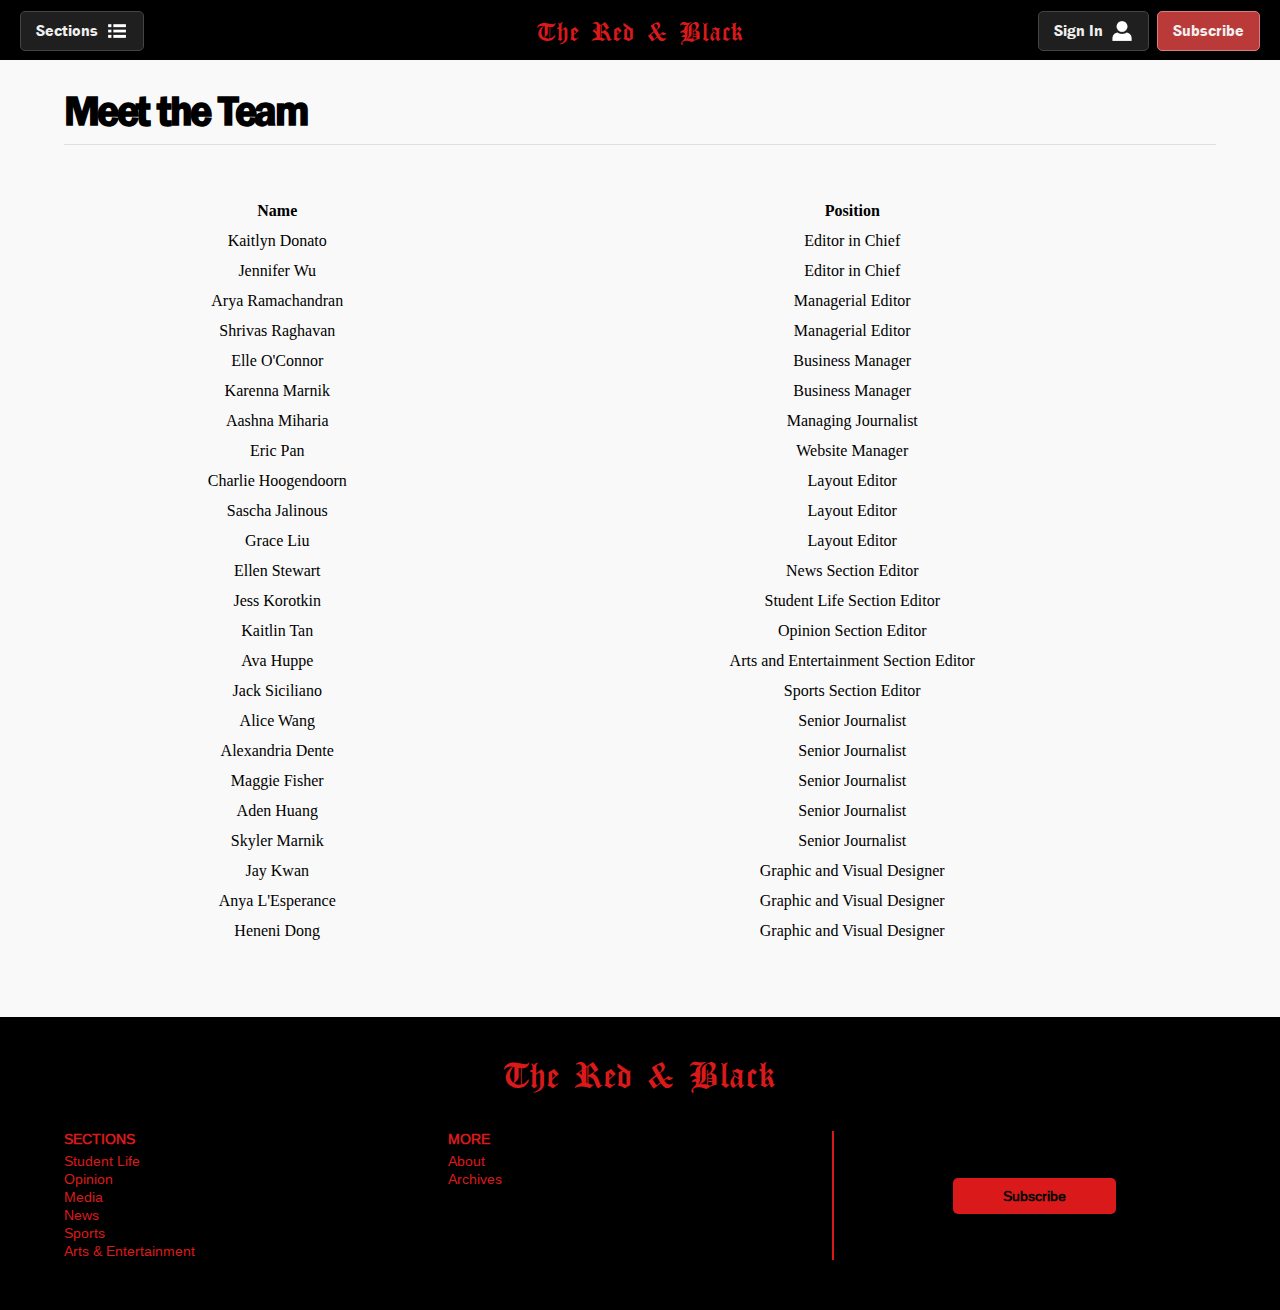
<file: about.html>
<!DOCTYPE html>
<html>
<head>
    <title>The Red &amp; Black Newspaper | About</title>
    <link rel="icon" href="images/favicon.png" type="image/gif">
    <meta name="viewport" content="width=device-width, initial-scale=1.0">
    <link rel="stylesheet" href="stylesheets/about.css">
    <link rel="stylesheet" href="stylesheets/section_page.css">
    <link rel="stylesheet" href="stylesheets/font.css">
    <link rel="stylesheet" href="stylesheets/navigation.css">
    <link rel="stylesheet" href="stylesheets/account.css">
    <link rel="stylesheet" href="stylesheets/front_page_responsive.css">
    <script src="scripts/jquery-3.3.1.js"></script>
    <script src="scripts/jquery-ui.js"></script>
    <script src="scripts/cookie.js"></script>
    <script src="scripts/accountSetup.js"></script>
    <script src="scripts/navigation.js"></script>
    <script src="scripts/account.js"></script>
    <script src="scripts/column_correct.js"></script>
</head>
<body class="front_page">
    <div class="nav">
        <div class="nav_navigation_group">
            <img class="nav_search_button" src="images/search_icon.png"
            ><div class="nav_section_button">
                <p class="nav_section_button_text">Sections</p
                ><img class="nav_section_button_icon" src="images/menu_icon.png">
            </div>
        </div>
        <div class="mobile_navigation_button">
            <img class="mobile_navigation_icon" src="images/menu_icon.png">
        </div>
        <p class="rb_logo">The Red &amp; Black</p>
        <div class="mobile_account_button">
            <img class="mobile_account_icon" src="images/profile_icon.png">
        </div>
        <div class="nav_account_group">
            <div class="nav_account_button">
                <p class="nav_account_button_text">Sign In</p
                ><img class="nav_account_button_icon" src="images/profile_icon.png">
            </div
            ><p class="nav_subscribe_button">Subscribe</p>
        </div>
    </div>
    <div class="behind_nav"></div>
    <div class="content_wrapper">
        <div class="header">
            <h1 class="section_title">Meet the Team</h1>
        </div>
        <div class="staff">
            <table>
                <tr><th><b>Name</b></th><th><b>Position</b></th></tr>
                <tr><th>Kaitlyn Donato</th><th>Editor in Chief</th></tr>
                <tr><th>Jennifer Wu</th><th>Editor in Chief</th></tr>
                <tr><th>Arya Ramachandran</th><th>Managerial Editor</th></tr>
                <tr><th>Shrivas Raghavan</th><th>Managerial Editor</th></tr>
                <tr><th>Elle O'Connor</th><th>Business Manager</th></tr>
                <tr><th>Karenna Marnik</th><th>Business Manager</th></tr>
                <tr><th>Aashna Miharia</th><th>Managing Journalist</th></tr>
                <tr><th>Eric Pan</th><th>Website Manager</th></tr>
                <tr><th>Charlie Hoogendoorn</th><th>Layout Editor</th></tr>
                <tr><th>Sascha Jalinous</th><th>Layout Editor</th></tr>
                <tr><th>Grace Liu</th><th>Layout Editor</th></tr>
                <tr><th>Ellen Stewart</th><th>News Section Editor</th></tr>
                <tr><th>Jess Korotkin</th><th>Student Life Section Editor</th></tr>
                <tr><th>Kaitlin Tan</th><th>Opinion Section Editor</th></tr>
                <tr><th>Ava Huppe</th><th>Arts and Entertainment Section Editor</th></tr>
                <tr><th>Jack Siciliano</th><th>Sports Section Editor</th></tr>
                <tr><th>Alice Wang</th><th>Senior Journalist</th></tr>
                <tr><th>Alexandria Dente</th><th>Senior Journalist</th></tr>
                <tr><th>Maggie Fisher</th><th>Senior Journalist</th></tr>
                <tr><th>Aden Huang</th><th>Senior Journalist</th></tr>
                <tr><th>Skyler Marnik</th><th>Senior Journalist</th></tr>
                <tr><th>Jay Kwan</th><th>Graphic and Visual Designer</th></tr>
                <tr><th>Anya L'Esperance</th><th>Graphic and Visual Designer</th></tr>
                <tr><th>Heneni Dong</th><th>Graphic and Visual Designer</th></tr>
            </table>
        </div>
    </div>
    <div class="footer">
        <div class="footer_wrapper">
            <p class="footer_title">The Red &amp; Black</p>
            <div class="footer_columns">
                <div class="footer_column footer_link_column">
                    <p class="footer_column_label">Sections</p>
                    <ul class="footer_list">
                        <li class="footer_list_item">
                            <a class="footer_list_link" href="https://www.whsredandblack.com/student-life.html">Student Life</a>
                        </li>
                        <li class="footer_list_item">
                            <a class="footer_list_link" href="https://www.whsredandblack.com/opinion.html">Opinion</a>
                        </li>
                        <li class="footer_list_item">
                            <a class="footer_list_link link_inactive" href="">Media</a>
                        </li>
                        <li class="footer_list_item">
                            <a class="footer_list_link" href="https://www.whsredandblack.com/news.html">News</a>
                        </li>
                        <li class="footer_list_item">
                            <a class="footer_list_link" href="https://www.whsredandblack.com/sports.html">Sports</a>
                        </li>
                        <li class="footer_list_item">
                            <a class="footer_list_link" href="https://www.whsredandblack.com/arts-and-entertainment.html">Arts &amp; Entertainment</a>
                        </li>
                    </ul>
                </div>
                <div class="footer_column footer_link_column">
                    <p class="footer_column_label">More</p>
                    <ul class="footer_list">
                        <li class="footer_list_item">
                            <a class="footer_list_link" href="https://www.whsredandblack.com/about.html">About</a>
                        </li>
                        <li class="footer_list_item">
                            <a class="footer_list_link" href="https://www.whsredandblack.com/archives.html">Archives</a>
                        </li>
                    </ul>
                </div>
                <div class="footer_column footer_subscribe_column">
                    <p class="footer_subscribe_button">Subscribe</p>
                </div>
            </div>
        </div>
    </div>
</body>
</file>
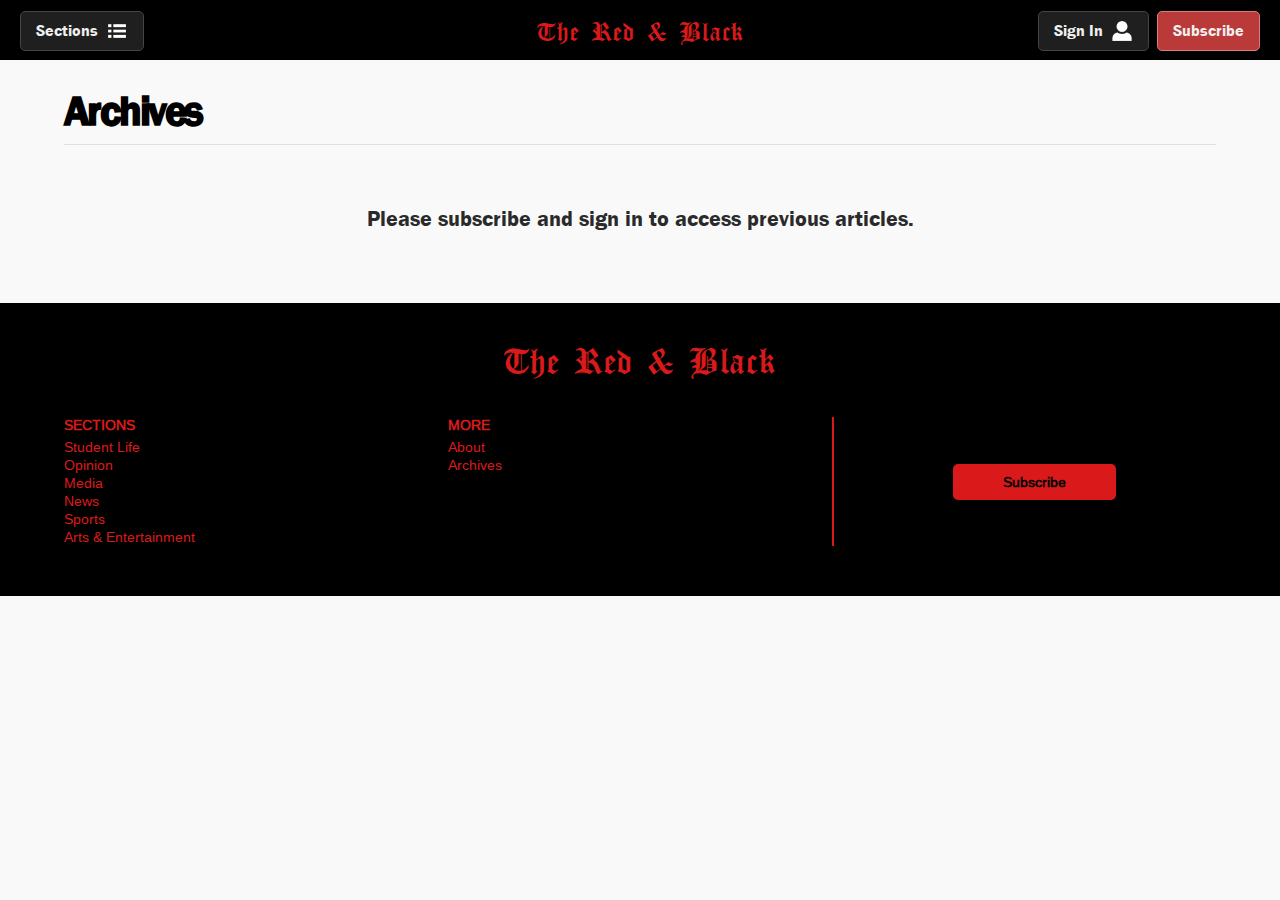
<file: archives.html>
<!DOCTYPE html>
<html>
<head>
    <title>The Red &amp; Black Newspaper | Archives</title>
    <link rel="icon" href="images/favicon.png" type="image/gif">
    <meta name="viewport" content="width=device-width, initial-scale=1.0">
    <link rel="stylesheet" href="stylesheets/archives.css">
    <link rel="stylesheet" href="stylesheets/section_page.css">
    <link rel="stylesheet" href="stylesheets/font.css">
    <link rel="stylesheet" href="stylesheets/navigation.css">
    <link rel="stylesheet" href="stylesheets/account.css">
    <link rel="stylesheet" href="stylesheets/notice.css">
    <link rel="stylesheet" href="stylesheets/front_page_responsive.css">
    <script src="scripts/jquery-3.3.1.js"></script>
    <script src="scripts/jquery-ui.js"></script>
    <script src="scripts/cookie.js"></script>
    <script src="scripts/accountSetup.js"></script>
    <script src="scripts/navigation.js"></script>
    <script src="scripts/account.js"></script>
    <script src="scripts/column_correct.js"></script>
    <script src="scripts/archives.js"></script>
</head>
<body class="front_page">
    <div class="nav">
        <div class="nav_navigation_group">
            <img class="nav_search_button" src="images/search_icon.png"
            ><div class="nav_section_button">
                <p class="nav_section_button_text">Sections</p
                ><img class="nav_section_button_icon" src="images/menu_icon.png">
            </div>
        </div>
        <div class="mobile_navigation_button">
            <img class="mobile_navigation_icon" src="images/menu_icon.png">
        </div>
        <p class="rb_logo">The Red &amp; Black</p>
        <div class="mobile_account_button">
            <img class="mobile_account_icon" src="images/profile_icon.png">
        </div>
        <div class="nav_account_group">
            <div class="nav_account_button">
                <p class="nav_account_button_text">Sign In</p
                ><img class="nav_account_button_icon" src="images/profile_icon.png">
            </div
            ><p class="nav_subscribe_button">Subscribe</p>
        </div>
    </div>
    <div class="behind_nav"></div>
    <div class="content_wrapper">
        <div class="header">
            <h1 class="section_title">Archives</h1>
        </div>
        <div class="notice_text">
            <p>Please subscribe and sign in to access previous articles.</p>
        </div>
        <div class="drop_down_list">
            
        </div>
    </div>
    <div class="footer">
        <div class="footer_wrapper">
            <p class="footer_title">The Red &amp; Black</p>
            <div class="footer_columns">
                <div class="footer_column footer_link_column">
                    <p class="footer_column_label">Sections</p>
                    <ul class="footer_list">
                        <li class="footer_list_item">
                            <a class="footer_list_link" href="https://www.whsredandblack.com/student-life.html">Student Life</a>
                        </li>
                        <li class="footer_list_item">
                            <a class="footer_list_link" href="https://www.whsredandblack.com/opinion.html">Opinion</a>
                        </li>
                        <li class="footer_list_item">
                            <a class="footer_list_link link_inactive" href="">Media</a>
                        </li>
                        <li class="footer_list_item">
                            <a class="footer_list_link" href="https://www.whsredandblack.com/news.html">News</a>
                        </li>
                        <li class="footer_list_item">
                            <a class="footer_list_link" href="https://www.whsredandblack.com/sports.html">Sports</a>
                        </li>
                        <li class="footer_list_item">
                            <a class="footer_list_link" href="https://www.whsredandblack.com/arts-and-entertainment.html">Arts &amp; Entertainment</a>
                        </li>
                    </ul>
                </div>
                <div class="footer_column footer_link_column">
                    <p class="footer_column_label">More</p>
                    <ul class="footer_list">
                        <li class="footer_list_item">
                            <a class="footer_list_link" href="https://www.whsredandblack.com/about.html">About</a>
                        </li>
                        <li class="footer_list_item">
                            <a class="footer_list_link" href="https://www.whsredandblack.com/archives.html">Archives</a>
                        </li>
                    </ul>
                </div>
                <div class="footer_column footer_subscribe_column">
                    <p class="footer_subscribe_button">Subscribe</p>
                </div>
            </div>
        </div>
    </div>
</body>
</file>
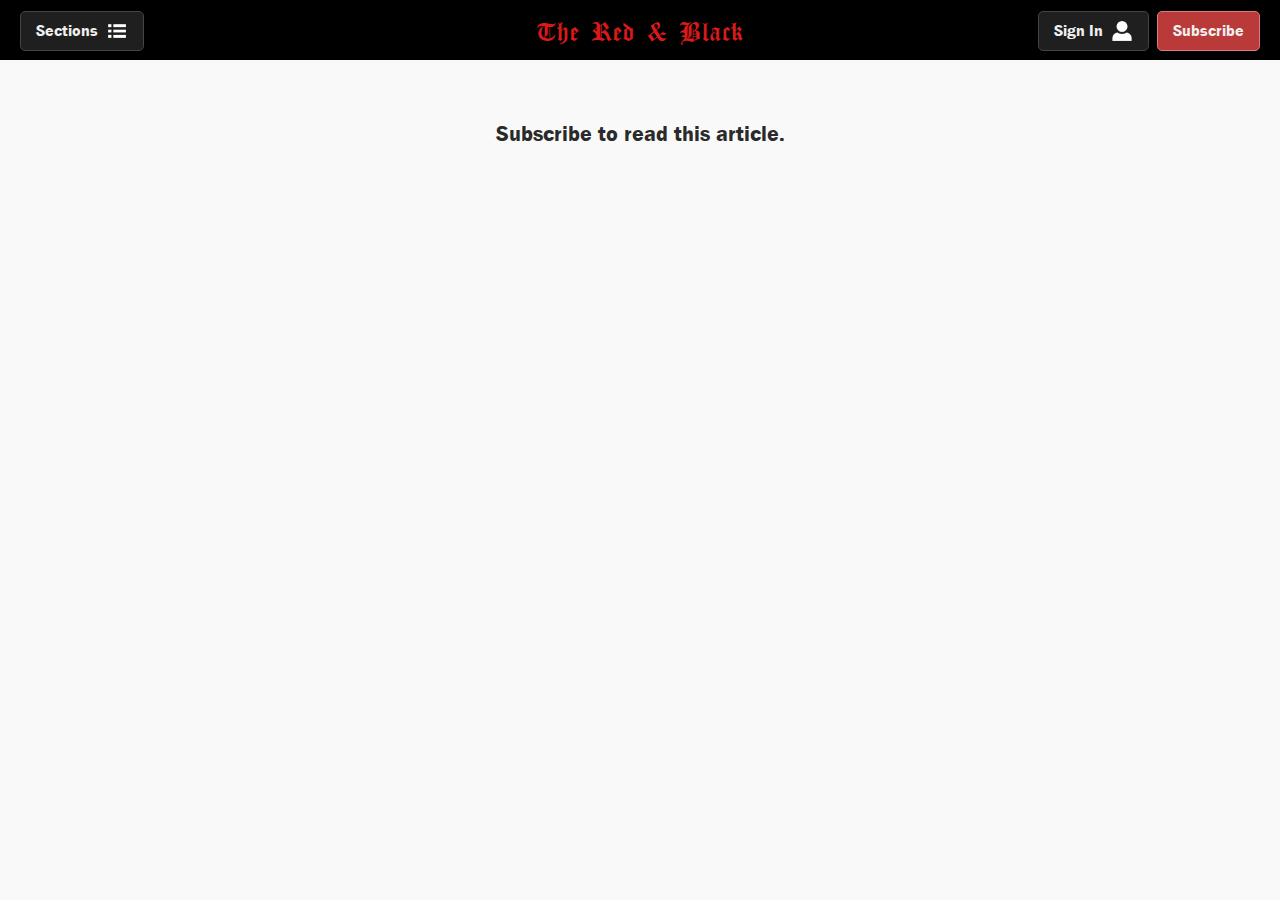
<file: article_limit.html>
<!DOCTYPE html>
<html>
<head>
    <title>The Red &amp; Black Newspaper | Archives</title>
    <link rel="icon" href="images/favicon.png" type="image/gif">
    <meta name="viewport" content="width=device-width, initial-scale=1.0">
    <link rel="stylesheet" href="stylesheets/section_page.css">
    <link rel="stylesheet" href="stylesheets/font.css">
    <link rel="stylesheet" href="stylesheets/navigation.css">
    <link rel="stylesheet" href="stylesheets/account.css">
    <link rel="stylesheet" href="stylesheets/notice.css">
    <link rel="stylesheet" href="stylesheets/front_page_responsive.css">
    <script src="scripts/jquery-3.3.1.js"></script>
    <script src="scripts/jquery-ui.js"></script>
    <script src="scripts/cookie.js"></script>
    <script src="scripts/accountSetup.js"></script>
    <script src="scripts/navigation.js"></script>
    <script src="scripts/account.js"></script>
    <script src="scripts/column_correct.js"></script>
	<script>
		accountSetup();
	</script>
</head>
<body class="front_page">
    <div class="nav">
        <div class="nav_navigation_group">
            <img class="nav_search_button" src="images/search_icon.png"
            ><div class="nav_section_button">
                <p class="nav_section_button_text">Sections</p
                ><img class="nav_section_button_icon" src="images/menu_icon.png">
            </div>
        </div>
        <div class="mobile_navigation_button">
            <img class="mobile_navigation_icon" src="images/menu_icon.png">
        </div>
        <p class="rb_logo">The Red &amp; Black</p>
        <div class="mobile_account_button">
            <img class="mobile_account_icon" src="images/profile_icon.png">
        </div>
        <div class="nav_account_group">
            <div class="nav_account_button">
                <p class="nav_account_button_text">Sign In</p
                ><img class="nav_account_button_icon" src="images/profile_icon.png">
            </div
            ><p class="nav_subscribe_button">Subscribe</p>
        </div>
    </div>
    <div class="behind_nav"></div>
    <div class="content_wrapper">
        <div class="notice_text">
            <p>Subscribe to read this article.</p>
        </div>
    </div>
</body>
</file>
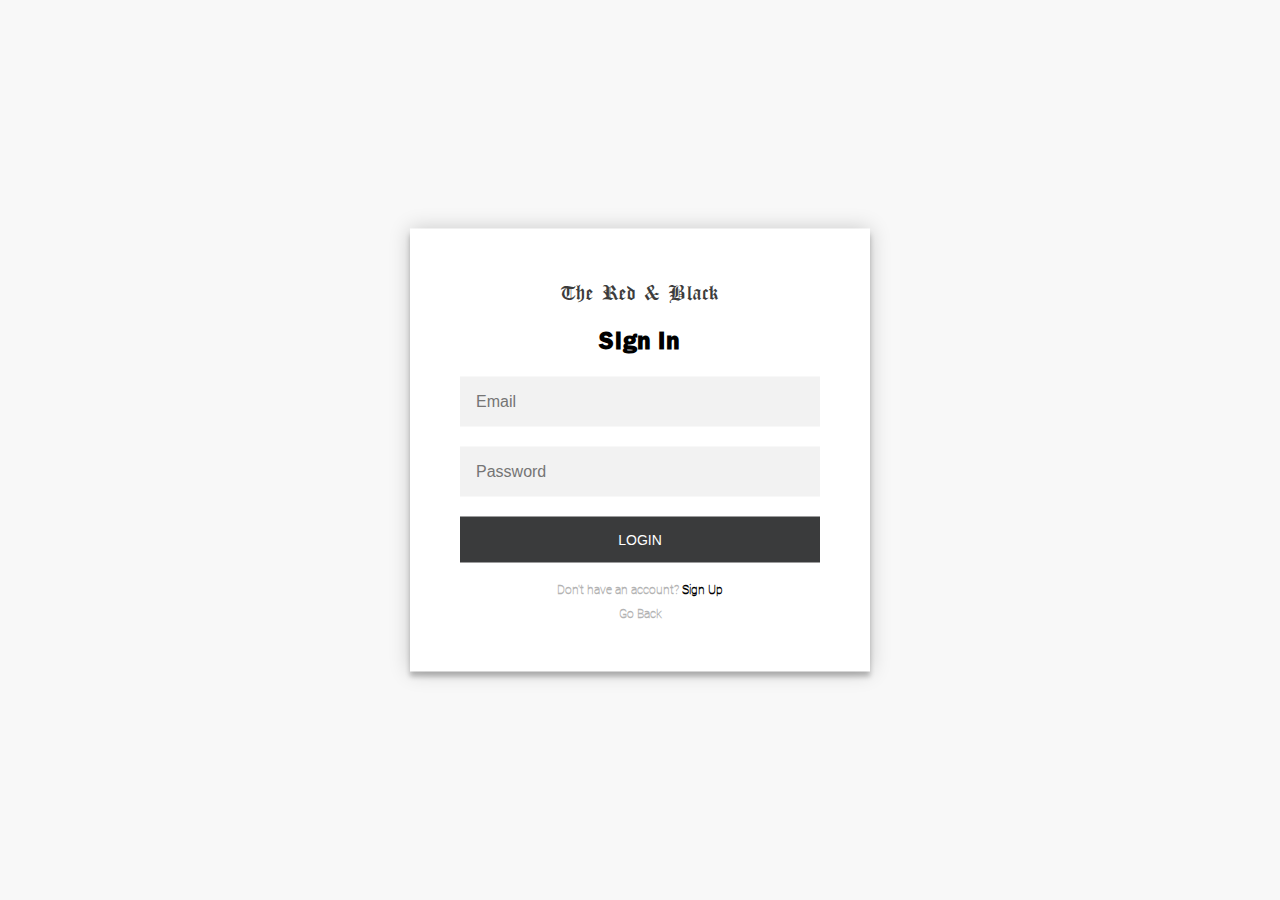
<file: login.html>
<!DOCTYPE html>
<html>
<head>
    <title>The Red &amp; Black Newspaper | Login</title>
    <link rel="icon" href="images/favicon.png" type="image/gif">
    <meta name="viewport" content="width=device-width, initial-scale=1.0">
    <link rel="stylesheet" href="stylesheets/font.css">
    <link rel="stylesheet" href="stylesheets/login.css">
    <link rel="stylesheet" href="stylesheets/login_responsive.css">
    <script src="scripts/jquery-3.3.1.js"></script>
    <script src="scripts/cookie.js"></script>
    <script src="scripts/login.js"></script>
</head>
<body>
    <div class="form">
        <form class="register-form" action="register.php" method="post">
            <p class="tag">The Red &amp; Black</p>
            <h1 class="title">Sign Up for a Free Account</h1>
            <input class="r-email" type="text" placeholder="Email"/>
            <input class="r-pass" type="password" placeholder="Password"/>
            <input class="r-pass2" type="password" placeholder="Confirm Password"/>
            <p class="requirements">Password must be at least 8 characters and contain at least one letter and one number.</p>
            <p class="r-error"></p>
            <button>Create Account</button>
            <p class="message">Already have an account? <a>Sign In</a></p>
            <a class="exit" href="https://www.whsredandblack.com/index.html">Go Back</a>
        </form>
        <form class="login-form" action="login.php" method="post">
            <p class="tag">The Red &amp; Black</p>
            <h1 class="title">Sign In</h1>
            <input class="email" type="text" placeholder="Email"/>
            <input class="pass" type="password" placeholder="Password"/>
            <p class="error"></p>
            <button>Login</button>
            <p class="message">Don't have an account? <a>Sign Up</a></p>
            <a class="exit" href="https://www.whsredandblack.com/index.html">Go Back</a>
        </form>
    </div>
</body>
</html>
</file>
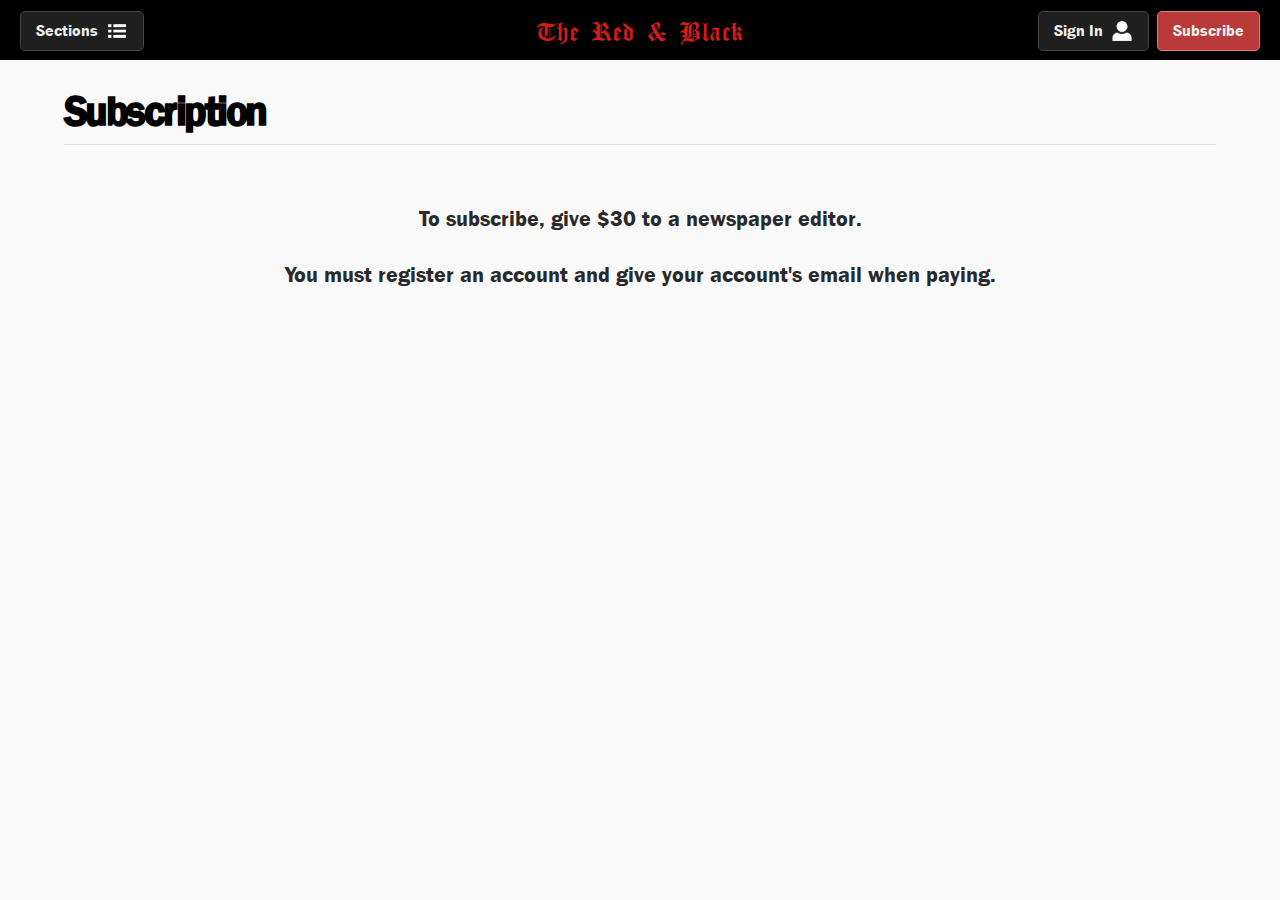
<file: subscription.html>
<!DOCTYPE html>
<html>
<head>
    <title>The Red &amp; Black Newspaper | Archives</title>
    <link rel="icon" href="images/favicon.png" type="image/gif">
    <meta name="viewport" content="width=device-width, initial-scale=1.0">
    <link rel="stylesheet" href="stylesheets/section_page.css">
    <link rel="stylesheet" href="stylesheets/font.css">
    <link rel="stylesheet" href="stylesheets/navigation.css">
    <link rel="stylesheet" href="stylesheets/account.css">
    <link rel="stylesheet" href="stylesheets/notice.css">
    <link rel="stylesheet" href="stylesheets/front_page_responsive.css">
    <script src="scripts/jquery-3.3.1.js"></script>
    <script src="scripts/jquery-ui.js"></script>
    <script src="scripts/cookie.js"></script>
    <script src="scripts/accountSetup.js"></script>
    <script src="scripts/navigation.js"></script>
    <script src="scripts/account.js"></script>
    <script src="scripts/column_correct.js"></script>
	<script>
		accountSetup();
	</script>
</head>
<body class="front_page">
    <div class="nav">
        <div class="nav_navigation_group">
            <img class="nav_search_button" src="images/search_icon.png"
            ><div class="nav_section_button">
                <p class="nav_section_button_text">Sections</p
                ><img class="nav_section_button_icon" src="images/menu_icon.png">
            </div>
        </div>
        <div class="mobile_navigation_button">
            <img class="mobile_navigation_icon" src="images/menu_icon.png">
        </div>
        <p class="rb_logo">The Red &amp; Black</p>
        <div class="mobile_account_button">
            <img class="mobile_account_icon" src="images/profile_icon.png">
        </div>
        <div class="nav_account_group">
            <div class="nav_account_button">
                <p class="nav_account_button_text">Sign In</p
                ><img class="nav_account_button_icon" src="images/profile_icon.png">
            </div
            ><p class="nav_subscribe_button">Subscribe</p>
        </div>
    </div>
    <div class="behind_nav"></div>
    <div class="content_wrapper">
        <div class="header">
            <h1 class="section_title">Subscription</h1>
        </div>
        <div class="notice_text">
            <p>To subscribe, give $30 to a newspaper editor.</p>
            <br>
            <p>You must register an account and give your account's email when paying.</p>
        </div>
    </div>
</body>
</file>
<file: stylesheets/about.css>
.drop_down {
    font-family: "FranklinDemi";
    font-size: 18px;
    background-color: #ba3a3a;
    color: #f7f7f7;
    cursor: pointer;
    width: 100%;
    padding: 10px;
    border: none;
    margin-top: 60px;
    transition: all 0.3s ease;
}

.drop_down:hover, .drop_down:focus {
    cursor: pointer;
    background-color: #c74e4e;
}

.drop_down:after {
    content: '+';
    font-size: 18px;
    color: #f7f7f7;
    float: right;
}

.active:after {
    content: '-';
}

.panel {
    display: none;
    font-size: 14px;
    padding: 20px 50px;
    overflow: hidden;
    background-color: #f1f1f1;
}

.panel div:hover {
	text-decoration: underline;
	cursor: pointer;
}

.staff {
    margin-top: 50px;
}

.staff table {
    font-size: 16px;
    width: 100%;
}

.staff tr, th {
    padding: 5px;
    font-weight: 80
}

.staff b {
    font-weight: bold;
}
</file>
<file: stylesheets/section_page.css>
* {
    margin: 0;
    padding: 0;
}

img {
    border: 0;
}

body {
    background-color: #f9f9f9;
    overflow-x: hidden;
}

.nav {
    width: 100%;
    height: 60px;
    background-color: black;
    position: fixed;
    top: 0;
    left: 0;
    z-index: 1000;
}

.behind_nav {
    width: 100%;
    height: 60px;
    position: static;
}

.nav_navigation_group {
    position: absolute;
    left: 20px;
    height: 100%;
}

.nav_search_button {
    width: 20px;
    height: auto;
    padding: 8px;
    background-color: #1F1F1F;
    border: 1px solid #444444;
    border-radius: 5px;
    margin: 11px 0;
    margin-right: 10px;
    transition: all 0.3s ease;
}

.nav_section_button {
    display: inline-block;
    vertical-align: top;
    margin: 11px 0;
    padding-left: 15px;
    padding-right: 7px;
    background-color: #1F1F1F;
    border: 1px solid #444444;
    border-radius: 5px;
    transition: all 0.3s ease;
}

.nav_section_button_text {
    font-family: "FranklinDemi";
    color: #F0F0F0;
    display: inline-block;
    vertical-align: top;
    height: 38px;
    box-sizing: border-box;
    line-height: 38px;
}

.nav_section_button_icon {
    width: 22px;
    height: auto;
    padding: 8px;
    display: inline-block;
    vertical-align: top;
}



.rb_logo {
    color: #DA1A1A;
    text-align: center;
    position: absolute;
    top: 50%;
    left: 50%;
    transform: translate(-50%, -50%);
    font-family: 'CloisterBlack';
    font-size: 28px;
}

.mobile_navigation_button {
    position: absolute;
    left: 15px;
    top: 55%;
    transform: translateY(-50%);
    display: none;
}

.mobile_navigation_icon {
    width: 25px;
    height: auto;
}

.mobile_account_button {
    position: absolute;
    right: 15px;
    top: 53%;
    transform: translateY(-50%);
    display: none;
}

.mobile_account_icon {
    width: 25px;
    height: auto;
}





.nav_account_group {
    position: absolute;
    right: 20px;
    height: 100%;
}

.nav_account_button {
    display: inline-block;
    vertical-align: top;
    margin: 11px 0;
    padding-left: 15px;
    padding-right: 7px;
    background-color: #1F1F1F;
    border: 1px solid #444444;
    border-radius: 5px;
    margin-right: 8px;
    transition: all 0.3s ease;
}

.nav_account_button_text {
    font-family: "FranklinDemi";
    color: #F0F0F0;
    display: inline-block;
    vertical-align: top;
    height: 38px;
    box-sizing: border-box;
    line-height: 38px;
}

.nav_account_button_icon {
    width: 20px;
    height: auto;
    padding: 9px;
    display: inline-block;
    vertical-align: top;
}

.nav_subscribe_button {
    font-family: "FranklinDemi";
    color: #F0F0F0;
    display: inline-block;
    vertical-align: top;
    height: 38px;
    line-height: 38px;
    padding: 0 15px;
    margin: 11px 0;
    background-color: #ba3a3a;
    border: 1px solid #d87e7e;
    border-radius: 5px;
    transition: all 0.3s ease;
}

.nav_search_button:hover, .nav_section_button:hover, .nav_account_button:hover {
    cursor: pointer;
    background-color: #383838;
    border-color: #585858;
}

.nav_subscribe_button:hover {
    cursor: pointer;
    background-color: #c74e4e;
    border-color: #d99797;
}














.content_wrapper {
    margin: 0 auto;
    margin-top: 25px;
    width: 90%;
}

.header {
    padding-bottom: 10px;
    border-bottom: 1.5px solid #DFDFDF;
}

.section_title {
    font-family: 'FranklinDemi';
    font-size: 42px;
    display: inline-block;
    letter-spacing: -0.06em;
    color: black;
    margin-right: 30px;
}

.section_date {
    display: inline-block;
    font-family: 'FranklinMedium';
    letter-spacing: -0.05em;
    font-size: 28px;
    color: #414141;
    padding-left: 30px;
    border-left: 1px solid #DFDFDF;
}




.header_ad_container {
    padding: 25px 0;
    border-bottom: 1.5px solid #DFDFDF;
}

.ad_notice {
    width: 100%;
    text-align: center;
    font-family: 'RobotoThin';
    text-transform: uppercase;
    font-size: 16px;
    margin-bottom: 5px;
}

.header_ad {
    display: block;
    margin: 0 auto;
    width: 90%;
    background-color: #E0E0E0;
    border: 0;
}





.column_container {
    margin-top: 25px;
}

.column_container::after {
    content: '';
    clear: both;
    display: table;
}

.article_column {
    float: left;
    width: 70%;
    box-sizing: border-box;
    padding-right: 20px;
    border-right: 1.5px solid #DFDFDF;
}

.ad_column {
    float: left;
    width: 30%;
    box-sizing: border-box;
    min-height: 100px;
    padding-left: 20px;
}

.bottom_block_ad_container {
    position: sticky;
    position: -webkit-sticky;
    top: 0;
}

.bottom_block_ad {
    width: 90%;
    background-color: #E0E0E0;
    display: block;
    margin: 0 auto;
}

.article_columns_container {
    width: 100%;
    padding-bottom: 25px;
    border-bottom: 1.5px solid #DFDFDF;
}

.article_columns_container::after {
    content: '';
    clear: both;
    display: table;
}

.article_column_side {
    float: left;
    width: 40%;
    box-sizing: border-box;
    padding-right: 20px;
    border-right: 1.5px solid #DFDFDF;
}

.first_block_article {
    margin-top: 25px;
    padding-bottom: 20px;
    border-bottom: 1.5px solid #DFDFDF;
}

.first_block_article:last-child {
    border-bottom: none;
    padding-bottom: 0;
}

.first_block_article:first-child {
    margin-top: 0;
}

.image_container {
    margin-bottom: 20px;
}

.main_article_image {
    width: 100%;
    height: 250px;
    object-fit: cover;
    object-position: center;
}

.hidden_image {
    display: none;
}

.image_caption {
    font-family: 'Arimo';
    font-size: 12px;
    color: #5f5f5f;
    line-height: 1em;
    font-style: italic;
}

.article_title {
    font-family: 'Georgia';
    letter-spacing: -0.06em;
    font-size: 28px;
    margin-bottom: 15px;
    color: #2A2A2A;
}

.article_title:hover {
    text-decoration: underline;
    cursor: pointer;
}

.article_text {
    font-family: 'Arimo';
    font-size: 15px;
    color: #343434;
    line-height: 1.2em;
    margin-bottom: 15px;
}

.article_author {
    font-family: 'Arimo';
    font-size: 14px;
    color: #4e4e4e;
    line-height: 1.2em;
}

.article_column_main {
    float: left;
    width: 60%;
    box-sizing: border-box;
    padding-left: 20px;
}

.bottom_block_article {
    margin-top: 25px;
    padding-bottom: 20px;
    border-bottom: 1.5px solid #DFDFDF;
}

.bottom_block_article:last-child {
    padding-bottom: 0;
    border-bottom: none;
}

.bottom_block_article::after {
    content: '';
    clear: both;
    display: table;
}

.bottom_block_article_content {
    float: left;
    box-sizing: border-box;
    padding-right: 20px;
    width: calc(100% - 225px);
}

.bottom_block_article_image {
    float: left;
    width: 225px;
    height: 150px;
    object-fit: cover;
    object-position: center;
}

.no_picture {
    width: 100%;
}























.footer {
    margin-top: 70px;
    background-color: black;
}

.footer_wrapper {
    box-sizing: border-box;
    margin: 0 auto;
    padding-top: 35px;
    padding-bottom: 50px;
    width: 90%;
}

.footer_title {
    font-family: 'CloisterBlack';
    color: #DA1A1A;
    font-size: 38px;
    text-align: center;
}

.footer_columns {
    margin-top: 35px;
}

.footer_columns::after {
    content: '';
    clear: both;
    display: table;
}

.footer_column {
    float: left;
    width: 33.33%;
    box-sizing: border-box;
    padding-right: 20px;
    color: #DA1A1A;
}

.footer_column:last-child {
    padding-right: 0;
    padding-left: 20px;
}

.footer_column_label {
    font-family: 'Arimo';
    font-weight: 900;
    text-transform: uppercase;
    color: #DA1A1A;
    font-size: 14px;
    margin-bottom: 5px;
}

.footer_list {
    list-style: none;
}

.footer_list_item a {
    color: #DA1A1A;
    font-family: 'Arimo';
    font-size: 14px;
    text-decoration: none;
}

.footer_list_item a:hover {
    cursor: pointer;
    text-decoration: underline;
}

.footer_subscribe_column {
    border-left: 2px solid #DA1A1A;
    height: 100%;
    text-align: center;
}

.footer_subscribe_button {
    display: inline-block;
    position: relative;
    top: 50%;
    transform: translateY(-50%);
    padding: 10px 50px;
    background-color: #DA1A1A;
    color: black;
    font-family: 'Arimo';
    font-weight: 900;
    font-size: 14px;
    border-radius: 5px;
    transition: all 0.3s ease;
}

.footer_subscribe_button:hover {
    cursor: pointer;
    background-color: #eb1f1f;
}





.no_articles_notice {
    font-family: "FranklinDemi";
    color: #2A2A2A;
    font-size: 28px;
    text-align: center;
}

.only_article {
    width: 100%;
}

.only_article img {
    height: 400px;
}
</file>
<file: stylesheets/font.css>
@font-face {
    font-family: 'FranklinMedium';
    src: url(../fonts/franklin-medium.ttf);
}

@font-face {
    font-family: 'FranklinDemi';
    src: url(../fonts/franklin-demi.ttf);
}

@font-face {
    font-family: 'Georgia';
    src: url(../fonts/georgia.ttf);
}

@font-face {
    font-family: 'GeorgiaItalic';
    src: url(../fonts/georgia-italic.ttf);
}

@font-face {
    font-family: 'CloisterBlack';
    src: url(../fonts/cloister-black.ttf);
}

@font-face {
    font-family: 'RobotoThin';
    src: url(../fonts/roboto-thin.ttf);
}

@font-face {
    font-family: 'Arimo';
    src: url(../fonts/arimo-regular.ttf);
}

@font-face {
    font-family: 'ArimoItalic';
    src: url(../fonts/arimo-italic.ttf);
}
</file>
<file: stylesheets/navigation.css>
.nav_panel {
    width: 300px;
    height: calc(100vh - 60px);
    background-color: #2a2a2a;
    position: fixed;
    top: 60px;
    
    left: 0;
    box-shadow: 6px 0 6px rgba(0, 0, 0, 0.3);
    
    display: none;
}

.nav_panel_wrapper {
    box-sizing: border-box;
    width: 100%;
    height: 100%;
    padding: 30px 35px;
}

.nav_subscribe_section {
    padding-bottom: 20px;
    border-bottom: 1px solid #4f4f4f;
}

.nav_panel_subscribe_button {
    font-family: "FranklinDemi";
    font-size: 14px;
    color: #f7f7f7;
    text-align: center;
    width: 100%;
    padding: 11px 0;
    background-color: #ba3a3a;
    border: 1px solid #c67a7a;
    border-radius: 5px;
    transition: all 0.3s ease;
}

.nav_panel_subscribe_button:hover, .nav_panel_subscribe_button:focus {
    cursor: pointer;
    background-color: #c74e4e;
    border-color: #d99797;
}

.mobile_search_button {
    vertical-align: top;
    width: 100%;
    background-color: #f9f9f9;
    border: 1px solid #acacac;
    border-radius: 5px;
    margin-right: 8px;
    transition: all 0.3s ease;
    text-align: center;
    margin-top: 10px;
}

.mobile_search_button_text {
    font-family: "FranklinDemi";
    color: #2a2a2a;
    display: inline-block;
    height: 38px;
    box-sizing: border-box;
    font-size: 14px;
    vertical-align: top;
    line-height: 38px;
}

.mobile_search_button_icon {
    width: 20px;
    height: auto;
    padding: 9px;
    display: inline-block;
    vertical-align: top;
}

.mobile_search_button:hover, .mobile_search_button:focus {
    cursor: pointer;
    background-color: #eaeaea;
    border-color: #919191;
}






.nav_section_section {
    margin-top: 20px;
    padding-bottom: 20px;
    border-bottom: 1px solid #4f4f4f;
}

.nav_extra_section {
    margin-top: 20px;
}

.section_container {
    list-style: none;
}

.nav_link {
    font-family: "FranklinDemi";
    font-size: 15px;
    color: #f7f7f7;
    margin-bottom: 10px;
    transition: all 0.3s ease;
    display: block;
    padding: 5px 0;
}

.nav_link:last-child {
    margin-bottom: 0;
}

.nav_link:hover, .nav_link:focus {
    text-decoration: underline;
    cursor: pointer;
}




.rb_logo:hover, .footer_title:hover {
    cursor: pointer;
}

::selection {
    background-color: #d0d0d0;
}
</file>
<file: stylesheets/account.css>
.account_panel {
    width: 300px;
    height: calc(100vh - 60px);
    background-color: #2a2a2a;
    position: fixed;
    top: 60px;
    
    right: 0;
    box-shadow: -6px 0 6px rgba(0, 0, 0, 0.3);
    
    display: none;
}

.account_panel_wrapper {
    box-sizing: border-box;
    width: 100%;
    height: 100%;
    padding: 30px 35px;
}

.account_subscribe_section {
    padding-bottom: 20px;
    border-bottom: 1px solid #4f4f4f;
}

.account_panel_subscribe_button {
    font-family: "FranklinDemi";
    font-size: 14px;
    color: #f7f7f7;
    text-align: center;
    width: 100%;
    padding: 11px 0;
    background-color: #ba3a3a;
    border: 1px solid #c67a7a;
    border-radius: 5px;
    transition: all 0.3s ease;
}

.account_panel_subscribe_button:hover, .account_panel_subscribe_button:focus {
    cursor: pointer;
    background-color: #c74e4e;
    border-color: #d99797;
}







.account_section_section {
    margin-top: 20px;
    padding-bottom: 20px;
    border-bottom: 1px solid #4f4f4f;
}

.account_extra_section {
    margin-top: 20px;
}

.section_container {
    list-style: none;
}

.account_link {
    font-family: "FranklinDemi";
    font-size: 15px;
    color: #f7f7f7;
    margin-bottom: 10px;
    transition: all 0.3s ease;
    display: block;
    padding: 5px 0;
}

.account_link:last-child {
    margin-bottom: 0;
}

.account_link:hover, .account_link:focus {
    text-decoration: underline;
    cursor: pointer;
}
</file>
<file: stylesheets/front_page_responsive.css>
@media screen and (max-width: 900px) { /* TABLET TRANSITIONAL */
    .header_ad {
        height: 200px;
    }
    .section_title {
        font-size: 20px;
    }
    .article_title {
        font-size: 24px;
    }
    .article_text {
        font-size: 13px;
    }
    .article_author {
        font-size: 11px;
    }
    .news_image {
        width: 125px;
        height: 125px;
    }
    .bottom_block_article_image {
        width: 200px;
        height: 133px;
    }
    .bottom_block_article_content {
        width: calc(100% - 200px);
    }
    .no_picture {
        width: 100%;
    }
}


@media screen and (max-width: 750px) { /* LARGE MOBILE/SMALL TABLET = get rid of columns */ 
    .header_ad {
        height: 150px;
    }
    .nav_navigation_group *, .nav_account_group * {
        display: none;
    }
    .mobile_navigation_button, .mobile_account_button {
        display: block;
    }
    .ad_notice {
        font-size: 14px;
    }
    .section_title {
        font-size: 18px;
    }
    .article_title {
        font-size: 22px;
    }
    .article_text {
        font-size: 12px;
    }
    .article_author {
        font-size: 10px;
    }
    .media_caption {
        font-size: 10px;
    }
    .news_image {
        width: 100px;
        height: 100px;
    }
    .bottom_block_article_image {
        width: 175px;
        height: 115px;
    }
    .bottom_block_article_content {
        width: calc(100% - 175px);
    }
    .no_picture {
        width: 100%;
    }
    .footer_subscribe_button {
        padding: 10px 40px;
    }
    
    
    
    
    .content_wrapper {
        margin-top: 20px;
    }
    .header_ad_container {
        padding: 20px 0;
    }
    .first_block {
        padding: 20px 0;
    }
    .first_block_article {
        margin-top: 15px;
        padding-bottom: 15px;
    }
    .news_block {
        padding: 20px 0;
    }
    .subscribe_block {
        padding: 20px 0;
    }
    .bottom_block {
        margin-top: 20px;
    }
    .bottom_block_section {
        padding-bottom: 20px;
        margin-top: 20px;
    }
    .bottom_block_article {
        margin-top: 15px;
        padding-bottom: 15px;
    }
}

@media screen and (max-width: 680px) { /* TRANSITIONAL */
    .header_ad {
        height: 100px;
    }
    .ad_notice {
        font-size: 13px;
    }
    .header_title {
        font-size: 52px;
    }
    .edition_date, .slogan, .established {
        font-size: 13px;
    }
    .section_title {
        font-size: 15px;
    }
    .article_title {
        font-size: 20px;
    }
    .article_text {
        font-size: 11px;
    }
    .article_author {
        font-size: 10px;
    }
    .media_caption {
        font-size: 10px;
    }
    
    
    .content_wrapper {
        margin-top: 15px;
    }
    .header_ad_container {
        padding: 15px 0;
    }
    .first_block {
        padding: 15px 0;
    }
    .first_block_article {
        margin-top: 10px;
        padding-bottom: 10px;
    }
    .media_container {
        padding-bottom: 15px;
    }
    .first_block_ad_container {
        padding-top: 15px;
    }
    .news_block {
        padding: 15px 0;
    }
    .subscribe_block {
        padding: 15px 0;
    }
    .bottom_block {
        margin-top: 15px;
    }
    .bottom_block_section {
        padding-bottom: 15px;
        margin-top: 15px;
    }
    .bottom_block_article {
        margin-top: 10px;
        padding-bottom: 10px;
    }
}


/* NO DEVICES OCCUPY DIMENSIONS BETWEEN HERE */


@media screen and (max-width: 500px) { /* SMALL MOBILE */
    .rb_logo {
        font-size: 28px;
        width: 75%;
        opacity: 1;
    }
    .ad_notice {
        font-size: 14px;
    }
    .section_title {
        font-size: 22px;
    }
    .article_title {
        font-size: 28px;
    }
    .article_text {
        font-size: 16px;
        line-height: 1.2em;
    }
    .article_author {
        font-size: 15px;
    }
    .media_caption {
        font-size: 12px;
    }
    .subscribe_box_title {
        font-size: 28px;
    }
    .subscribe_box_text {
        font-size: 19px;
    }
    .subscribe_box_button {
        font-size: 14px;
        padding: 8px 40px;
    }
    
    
    
    
    .rb_logo {
        display: block;     /* CHANGE JAVASCRIPT ANIMATION TO ALWAYS DISPLAYED */
        font-size: 32px;
    }
    .header {
        display: none;
    }
    .student_life_column, .media_column, .opinion_column {
        float: none;
        width: 100%;
    }
    .student_life_column {
        padding: 0;
        padding-bottom: 25px;
        border-bottom: 2px solid #919191;
    }
    .media_column {
        padding: 0;
        border: 0;
        margin-top: 25px;
    }
    .first_block_ad_container {
        padding-bottom: 25px;
        border-bottom: 1.5px solid #DFDFDF;
    }
    .opinion_column {
        padding: 0;
        margin-top: 25px;
    }
    .center_wrap {
        text-align: center;
    }
    .first_block {
        border-bottom: 2px solid #919191;
    }
    .news_column {
        float: none;
        width: 100%;
    }
    .news_column:first-child {
        padding-right: 0;
        border-right: none;
    }
    .news_column:last-child {
        padding-left: 0;
    }
    .news_image {
        float: none;
        width: 100%;
        height: 270px;
        margin: 0;
        margin-top: 20px;
    }
    .news_article {
        float: none;
        padding-bottom: 20px;
        border-bottom: 1.5px solid #DFDFDF;
    }
    .news_2 {
        padding-bottom: 0;
        border-bottom: none;
        margin-top: 20px;
    }
    .news_columns_container {
        margin-top: 20px;
    }
    .news_article .article_title {
        margin-bottom: 10px;
    }
    .sections_column, .ad_column {
        float: none;
        width: 100%;
        padding: 0;
        border: none;
    }
    .bottom_block_article_content, .bottom_block_article_image {
        float: none;
        width: 100%;
        padding: 0;
        border: none;
    }
    .bottom_block_article_image {
        margin-top: 20px;
        height: 270px;
    }
    .bottom_block_section:last-child {
        padding-bottom: 25px;
        border-bottom: 1.5px solid #DFDFDF;
    }
    .bottom_block_ad_container {
        margin-top: 25px;
    }
    .bottom_block_ad {
        width: 35%;
    }
    .footer_column {
        float: none;
        width: 100%;
        padding: 0;
        border: none;
    }
    .footer_column:last-child {
        padding: 0;
    }
    .footer_column_label {
        display: none;
    }
    .footer_columns {
        margin-top: 15px;
    }
    .footer_list_item {
        padding: 7px 0;
        border-top: 1px #DA1A1A solid;
    }
    .last_footer_item {
        border-bottom: 1px #DA1A1A solid;
    }
    .footer_list_link {
        font-weight: 900;
    }
    .footer_subscribe_column {
        height: auto;
    }
    .footer_subscribe_button {
        position: static;
        top: auto;
        transform: none;
        padding: 10px 85px;
        margin-top: 35px;
    }
    
    
    
    
    .content_wrapper {
        margin-top: 20px;
    }
    .header_ad_container {
        padding: 20px 0;
        padding-top: 0;
    }
    .first_block {
        padding: 25px 0;
    }
    .first_block_article {
        margin-top: 20px;
        padding-bottom: 20px;
    }
    .media_container {
        padding-bottom: 25px;
    }
    .first_block_ad_container {
        padding-top: 25px;
    }
    .news_block {
        padding: 25px 0;
    }
    .subscribe_block {
        padding: 25px 0;
    }
    .bottom_block {
        margin-top: 25px;
    }
    .bottom_block_section {
        padding-bottom: 25px;
        margin-top: 25px;
    }
    .bottom_block_article {
        margin-top: 20px;
        padding-bottom: 20px;
    }
}
</file>
<file: stylesheets/archives.css>
.drop_down {
    font-family: "FranklinDemi";
    font-size: 18px;
    background-color: #ba3a3a;
    color: #f7f7f7;
    cursor: pointer;
    width: 100%;
    padding: 10px;
    border: none;
    margin-top: 60px;
    transition: all 0.3s ease;
}

.drop_down:hover, .drop_down:focus {
    cursor: pointer;
    background-color: #c74e4e;
}

.drop_down:after {
    content: '+';
    font-size: 18px;
    color: #f7f7f7;
    float: right;
}

.active:after {
    content: '-';
}

.panel {
    display: none;
    font-size: 14px;
    padding: 20px 50px;
    overflow: hidden;
    background-color: #f1f1f1;
}

.panel div:hover {
	text-decoration: underline;
	cursor: pointer;
}
</file>
<file: stylesheets/notice.css>
.notice_text {
    font-family: 'FranklinDemi';
    color: #2A2A2A;
    font-size: 22px;
    display: block;
    text-align: center;
    margin: 60px 140px;
}
</file>
<file: stylesheets/login.css>
body {
    background-color: #f8f8f8;
}
.tag {
    font-family: "CloisterBlack", sans-serif;
    outline: 0;
    width: 100%;
    border: 0;
    margin: 0 0 20px;
    padding: 0px;
    box-sizing: border-box;
    font-size: 22px;
    font-weight: 100;
    color: #3c3c3c;
}
.title {
    font-family: "FranklinDemi", sans-serif;
    outline: 0;
    width: 100%;
    border: 0;
    margin: 0 0 20px;
    padding: 0px;
    box-sizing: border-box;
    font-size: 25px;
    letter-spacing: 0.025em;
}

/*.login-page {
    width: 360px;
    padding: 8% 0 0;
    margin: auto;
}*/

.form {
    position: absolute;
    left: 50%;
    top: 50%;
    transform: translate(-50%, -50%);
    z-index: 1;
    background: #FFFFFF;
    max-width: 460px;
    padding: 50px;
    text-align: center;
    box-shadow: 0 0 20px 0 rgba(0, 0, 0, 0.2), 0 5px 5px 0 rgba(0, 0, 0, 0.24);
    box-sizing: border-box;
}
.form input {
    font-family: "Arismo", sans-serif;
    outline: 0;
    background: #f2f2f2;
    width: 100%;
    border: 0;
    margin: 0 0 20px;
    padding: 16px;
    box-sizing: border-box;
    font-size: 16px;
}
.form button {
    font-family: "Arismo", sans-serif;
    text-transform: uppercase;
    outline: 0;
    background: #3A3B3C;
    width: 100%;
    border: 0;
    padding: 15px;
    color: #FFFFFF;
    font-size: 14px;
    -webkit-transition: all 0.3 ease;
    transition: all 0.3 ease;
    cursor: pointer;
    
}
.form button:hover,.form button:active,.form button:focus {
    background: #000000;
}
.form .message {
    margin: 20px 0 0;
    color: #b3b3b3;
    font-size: 12px;
    font-family: "RobotoThin", sans-serif;
    font-weight: 900;
}
.form .message a {
    color: #000000;
}
.form .register-form {
    display: none;
}
.container {
    position: relative;
    z-index: 1;
    max-width: 300px;
    margin: 0 auto;
}
.container:before, .container:after {
    content: "";
    display: block;
    clear: both;
}
.container .info {
    margin: 50px auto;
    text-align: center;
}
.container .info h1 {
    margin: 0 0 15px;
    padding: 0;
    font-size: 36px;
    font-weight: 300;
    color: #1a1a1a;
}
.container .info span {
    color: #4d4d4d;
    font-size: 12px;
}
.container .info span a {
    color: #000000;
    text-decoration: none;
}
.container .info span .fa {
    color: #EF3B3A;
}
.requirements {
    margin: 0 0 20px 0;
    color: #b3b3b3;
    font-size: 12px;
    font-family: "RobotoThin", sans-serif;
    font-weight: 900;
}
.error, .r-error {
    margin: 0 0 10px;
    color: #b3b3b3;
    font-size: 12px;
    font-family: "RobotoThin", sans-serif;
    font-weight: 900;
    display: none;
    color: red;
}
a {
    cursor: pointer;
    text-decoration: none;
}
a:hover, a:focus {
    text-decoration: underline;
}
.exit {
    margin-top: 10px;
    color: #b3b3b3;
    font-size: 12px;
    font-family: "RobotoThin", sans-serif;
    font-weight: 900;
    display: inline-block;
}
</file>
<file: stylesheets/login_responsive.css>
@media screen and (max-width: 900px) { /* TABLET TRANSITIONAL */
    
}


@media screen and (max-width: 750px) { /* LARGE MOBILE/SMALL TABLET */ 
    
}

@media screen and (max-width: 680px) { /* TRANSITIONAL */
    
}


/* NO DEVICES OCCUPY DIMENSIONS BETWEEN HERE */


@media screen and (max-width: 500px) { /* SMALL MOBILE */
    .form {
        width: 85%;
    }
    
}
</file>
